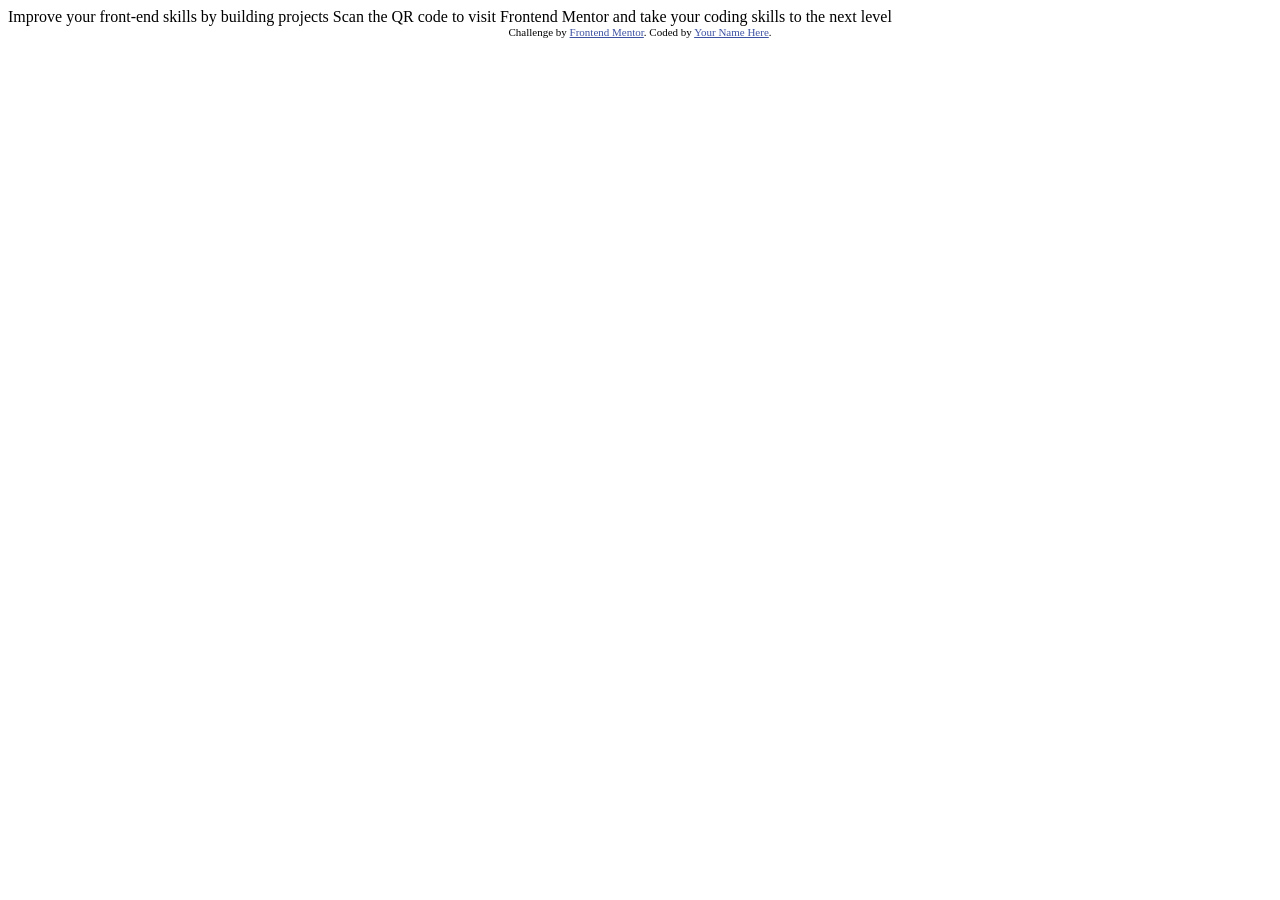
<file: index.html>
<!DOCTYPE html>
<html lang="en">
<head>
  <meta charset="UTF-8">
  <meta name="viewport" content="width=device-width, initial-scale=1.0"> <!-- displays site properly based on user's device -->

  <link rel="icon" type="image/png" sizes="32x32" href="./images/favicon-32x32.png">
  
  <title>Frontend Mentor | QR code component</title>

  <!-- Feel free to remove these styles or customise in your own stylesheet 👍 -->
  <style>
    .attribution { font-size: 11px; text-align: center; }
    .attribution a { color: hsl(228, 45%, 44%); }
  </style>
</head>
<body>

  Improve your front-end skills by building projects

  Scan the QR code to visit Frontend Mentor and take your coding skills to the next level
  
  <div class="attribution">
    Challenge by <a href="https://www.frontendmentor.io?ref=challenge" target="_blank">Frontend Mentor</a>. 
    Coded by <a href="#">Your Name Here</a>.
  </div>
</body>
</html>
</file>
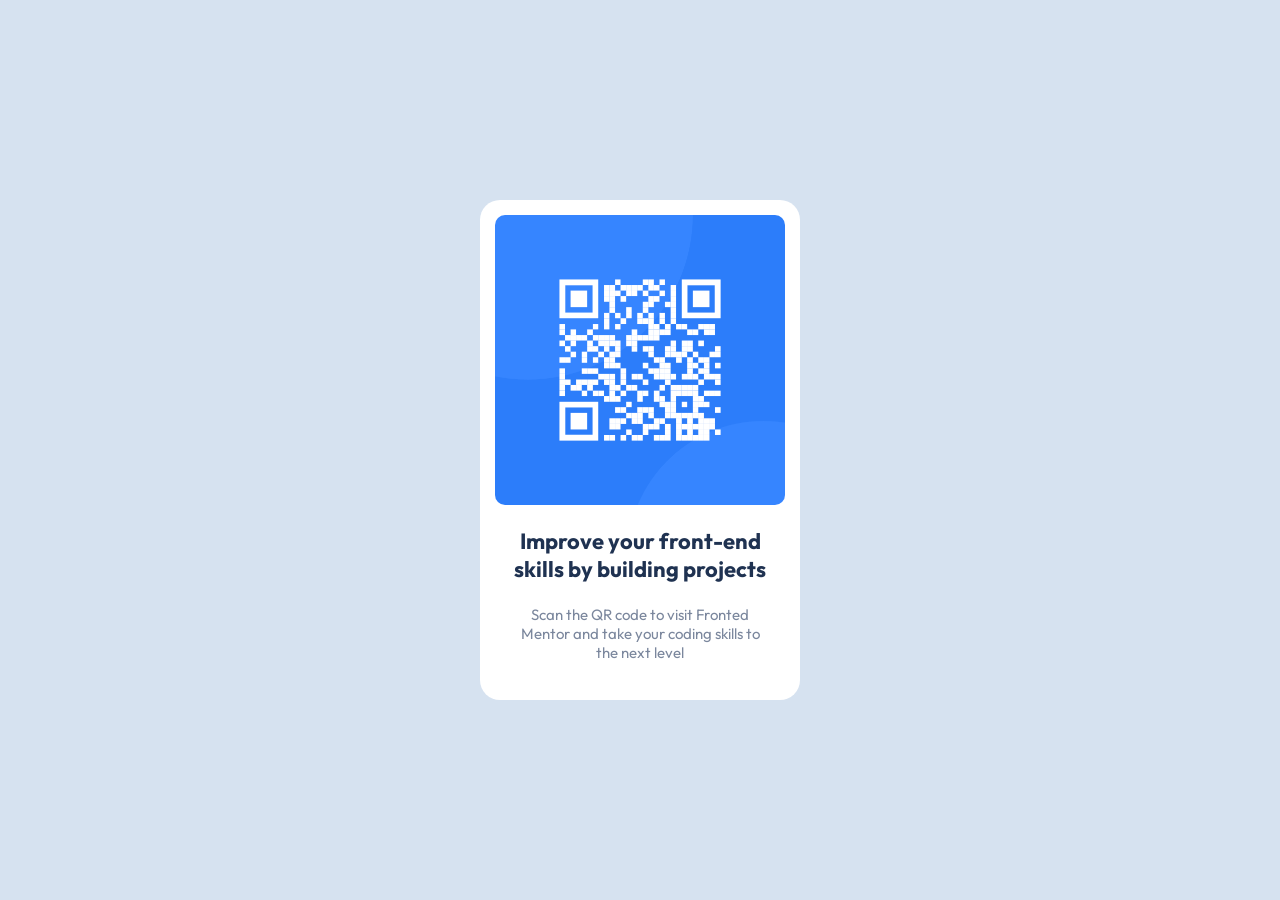
<file: design/index.html>
<!DOCTYPE html>
<html lang="en">
  <head>
    <meta charset="UTF-8" />
    <meta http-equiv="X-UA-Compatible" content="IE=edge" />
    <meta name="viewport" content="width=device-width, initial-scale=1.0" />
    <link rel="stylesheet" href="styles.css" />
    <link rel="preconnect" href="https://fonts.googleapis.com">
<link rel="preconnect" href="https://fonts.gstatic.com" crossorigin>
<link href="https://fonts.googleapis.com/css2?family=Outfit:wght@400;700&display=swap" rel="stylesheet">
    <title>Document</title>
  </head>
  <body>
    <div class="container">
      <div class="barcodeContainer">
        <div class="borde">
          <div class="barcode">
            <img src="./images/image-qr-code.png" />
          </div>
          <div class="texto">
            <h3>Improve your front-end
                skills by building projects</h3>
            <p>Scan the QR code to visit Fronted Mentor and take your coding skills to the next level</p>
          </div>
        </div>
      </div>
    </div>
  </body>
</html>
</file>
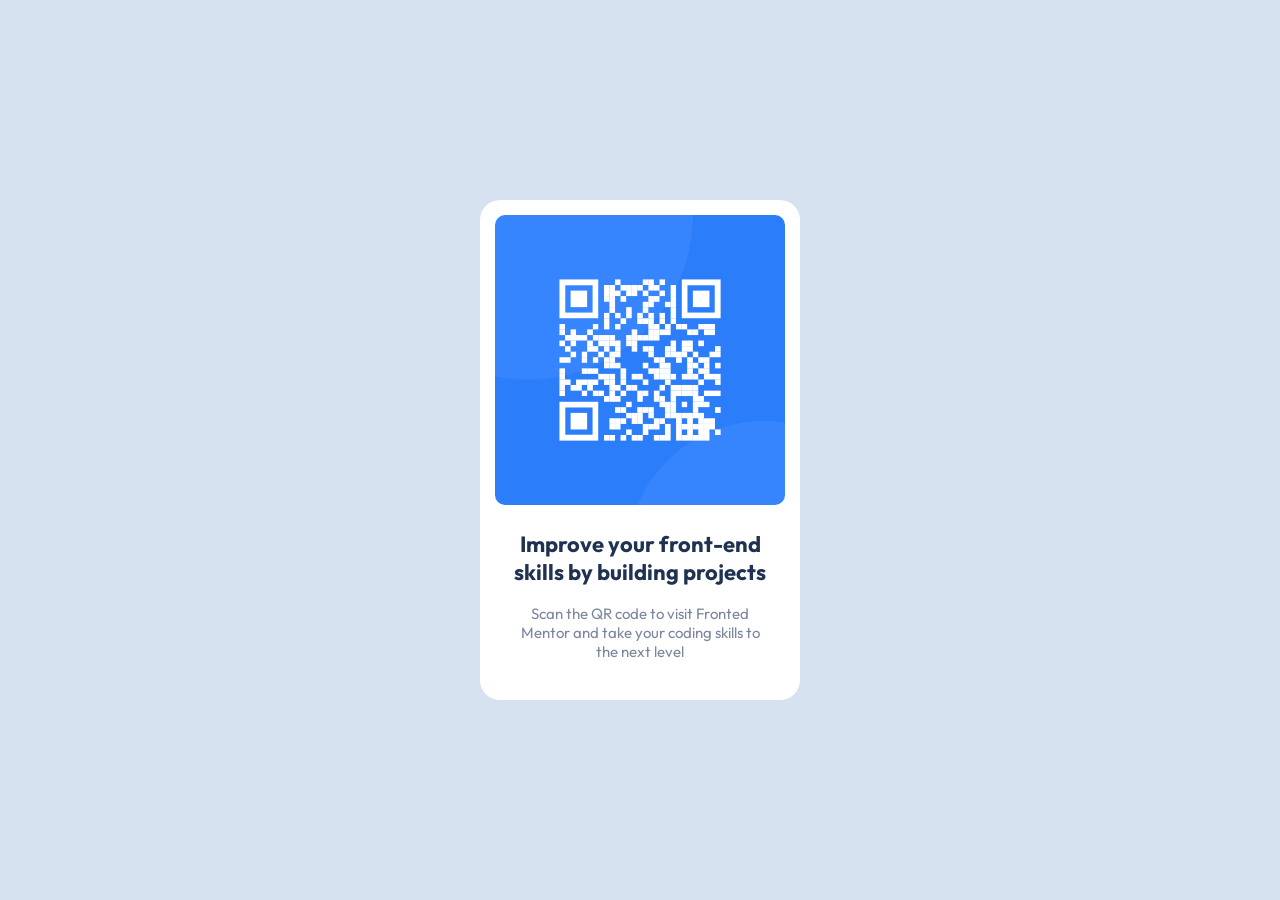
<file: docs/index.html>
<!DOCTYPE html>
<html lang="en">
  <head>
    <meta charset="UTF-8" />
    <meta http-equiv="X-UA-Compatible" content="IE=edge" />
    <meta name="viewport" content="width=device-width, initial-scale=1.0" />
    <link rel="stylesheet" href="styles.css" />
    <link rel="preconnect" href="https://fonts.googleapis.com">
<link rel="preconnect" href="https://fonts.gstatic.com" crossorigin>
<link href="https://fonts.googleapis.com/css2?family=Outfit:wght@400;700&display=swap" rel="stylesheet">
    <title>QR code component</title>
  </head>
  <body>
    <div class="container"  >
      <div class="barcodeContainer"  role="main">
        <div class="borde">
          <div class="barcode">
            <img alt="QR code component" src="./images/image-qr-code.png" />
          </div>
          <div class="texto">
            <h1>Improve your front-end
                skills by building projects</h1>
            <p>Scan the QR code to visit Fronted Mentor and take your coding skills to the next level</p>
          </div>
        </div>
      </div>
    </div>
  </body>
</html>
</file>
<file: design/styles.css>
body {
  font-family: "Outfit", sans-serif;
  /* background-color: #d5e1ef; */
  background-color: hsl(212, 45%, 89%);
}

.container {
  display: flex;
  align-items: center;
  justify-content: center;
}

.barcodeContainer {
  width: 320px;
  height: 500px;
  background-color: white;
  margin: 0;
  position: absolute;
  top: 50%;
  transform: translateY(-50%);
  border-radius: 20px;
}

.borde {
  position: relative;
  width: 290px;
  height: 470px;
  margin: auto;
  top: 50%;
  transform: translateY(-50%);
}

.barcode {
  width: 290px;
  height: 290px;
  border-radius: 10px;
  overflow: hidden;
}

.barcode img {
  max-width: 100%;
  height: auto;
}

.texto {
  text-align: center;
  display: flex;
  flex-direction: column;
  justify-content: space-evenly;
  flex-wrap: wrap;
  margin: 0 15px 0 15px;
}

.texto p {
  margin-top: 0px;
  font-size: 15px;
  font-weight: 400;
  color: hsl(220, 15%, 55%);
}

.texto h3 {
  font-size: 22px;
  font-weight: 700;
  color: hsl(218, 44%, 22%);
}
</file>
<file: docs/styles.css>
body {
  font-family: "Outfit", sans-serif;
  /* background-color: #d5e1ef; */
  background-color: hsl(212, 45%, 89%);
}


.container {
  display: flex;
  align-items: center;
  justify-content: center;
}

.barcodeContainer {
  width: 320px;
  height: 500px;
  background-color: white;
  margin: 0;
  position: absolute;
  top: 50%;
  transform: translateY(-50%);
  border-radius: 20px;
}

.borde {
  position: relative;
  width: 290px;
  height: 470px;
  margin: auto;
  top: 50%;
  transform: translateY(-50%);
}

.barcode {
  width: 290px;
  height: 290px;
  border-radius: 10px;
  overflow: hidden;
}

.barcode img {
  max-width: 100%;
  height: auto;
}

.texto {
  text-align: center;
  display: flex;
  flex-direction: column;
  justify-content: space-evenly;
  flex-wrap: wrap;
  margin: 0 15px 0 15px;
}

.texto p {
  margin-top: 0px;
  font-size: 15px;
  font-weight: 400;
  color: hsl(220, 15%, 55%);
}

.texto h1 {
  margin: 25px 0 18px 0;
  font-weight: 700;
  color: hsl(218, 44%, 22%);
  font-size: 22px;
}
</file>
